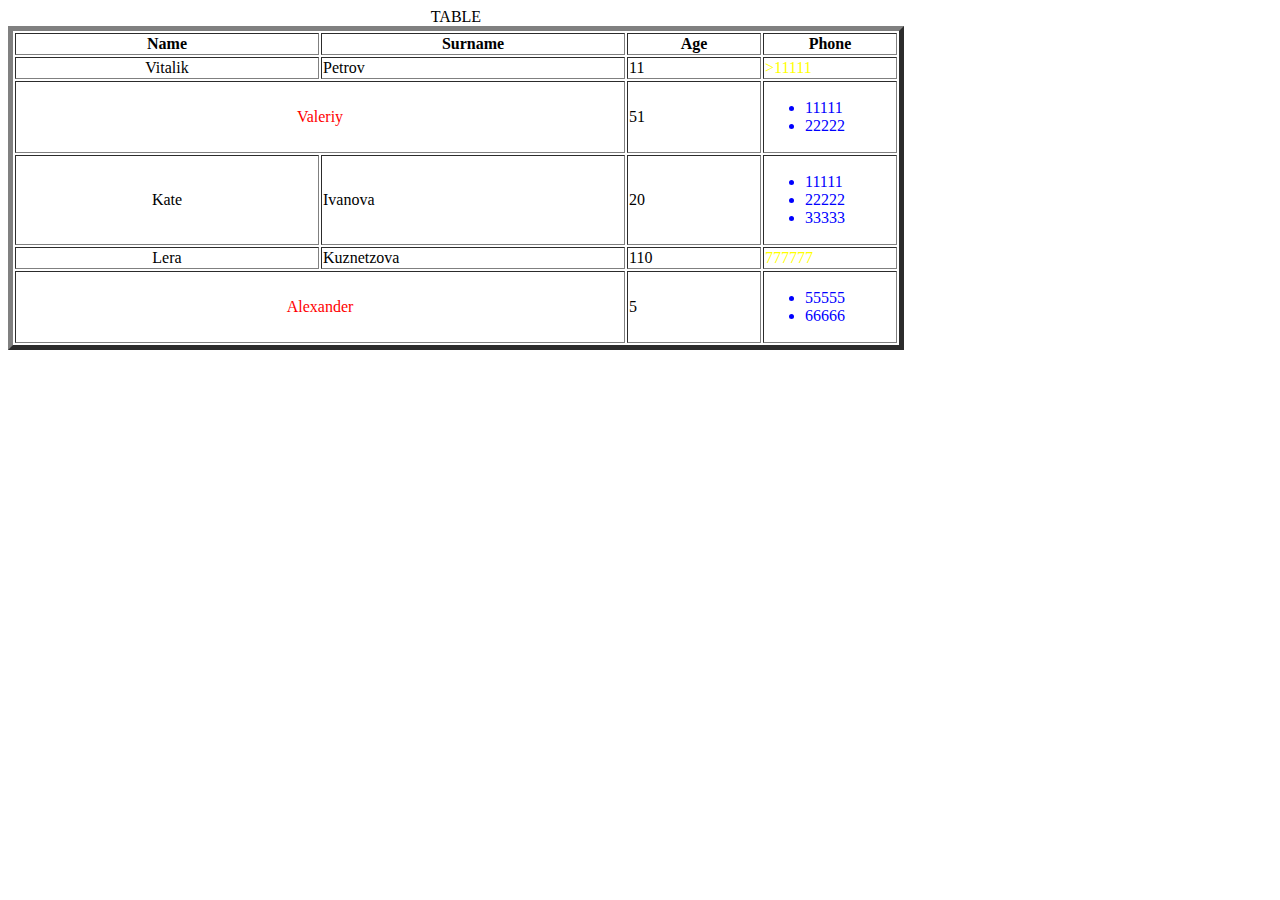
<file: index.html>
<!DOCTYPE html>
<html lang="en">
<head>
    <meta charset="UTF-8">
    <link rel="stylesheet" type="text/css" href="2.css">
    <title>My Site</title>

</head>
<body>
<table border ="5">
    <caption>TABLE</caption>
    <thead>
    <tr>
        <th width="300">Name</th>
        <th width="300">Surname</th>
        <th width="130">Age</th>
        <th width="130">Phone</th>
    </tr>
    </thead>



    <tbody>



    <tr >
        <td align="center">Vitalik</td>
        <td>Petrov</td>
        <td>11</td>
        <td style="color: yellow">>11111</td>
    </tr>

    <tr>
        <td style="color: red" colspan="2" align="center">Valeriy</td>
        <td>51</td>
        <td>
            <ul>
                <li>11111</li>
                <li>22222</li>
            </ul>
        </td>



    <tr>


        <td align="center">Kate</td>
        <td>Ivanova</td>
        <td>20</td>
        <td>
            <ul >
                <li>11111</li>
                <li>22222</li>
                <li>33333</li>
            </ul></td>

    </tr>


    <tr>


        <td align="center">Lera</td>
        <td>Kuznetzova</td>
        <td>110</td>
        <td style="color: yellow">777777</td>

    </tr>


    <tr>
        <td style="color: red" colspan="2" align="center">Alexander</td>
        <td>5</td>
        <td>
            <ul>
                <li>55555</li>
                <li>66666</li>
            </ul>
        </td>


    </tr>




    </tbody>








</table>
</body>
</html>
</file>
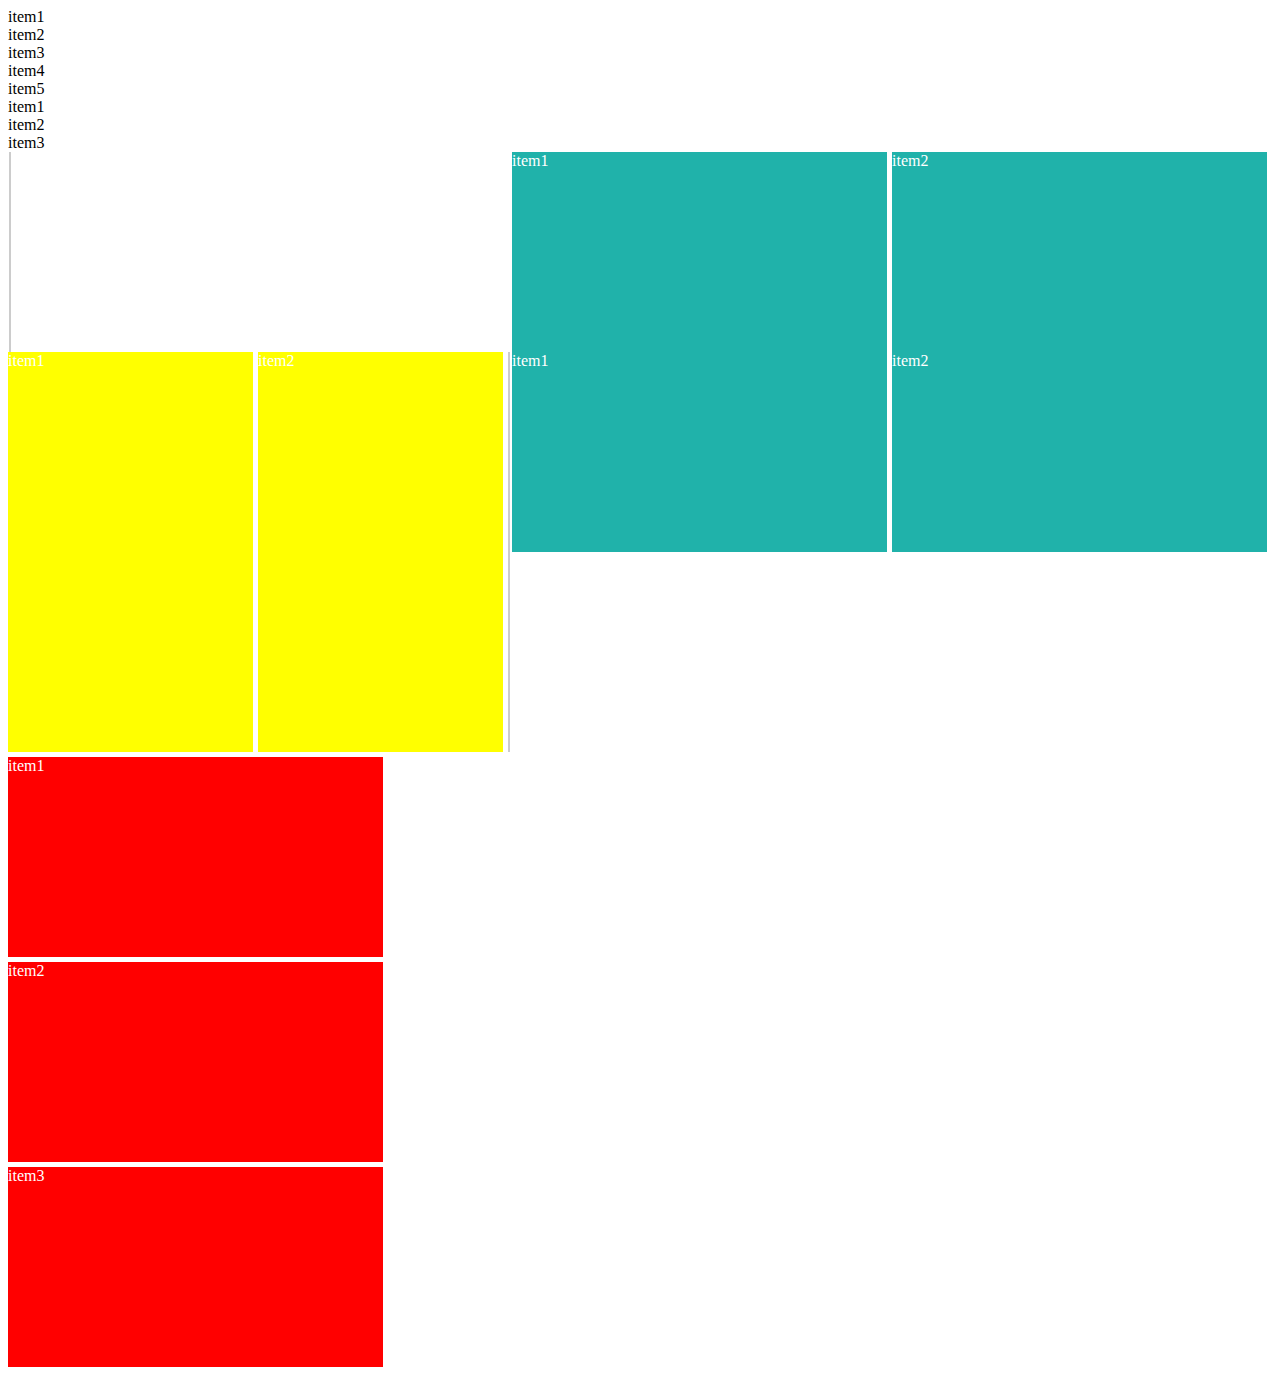
<file: 2domashka.html>
<!DOCTYPE html>
<html lang="en">
<head>
    <meta charset="UTF-8">
    <link rel="stylesheet" type="text/css" href="2domashkacss.css">
    <title>Titlee</title>
</head>
<body>
<div class="my-flex-container-blue">
    <div class="my-flex-block-blue">item1</div>
    <div class="my-flex-block-blue">item2</div>
    <div class="my-flex-block-blue">item3</div>
    <div class="my-flex-block-blue">item4</div>
    <div class="my-flex-block-blue">item5</div>
</div>




<div class="my-flex-container">
    <div class="my-flex-container-purple">
        <div class="my-flex-block-purple">item1</div>
        <div class="my-flex-block-purple">item2</div>
        <div class="my-flex-block-purple">item3</div>


        <div class="my-flex-container-green">
            <div class="my-flex-block-green">item1</div>
            <div class="my-flex-block-green">item2</div>

        </div>

        <div class="my-flex-container-yellow">
            <div class="my-flex-block-yellow">item1</div>
            <div class="my-flex-block-yellow">item2</div>

            <div class="my-flex-container-green2">
                <div class="my-flex-block-green2">item1</div>
                <div class="my-flex-block-green2">item2</div>



            </div>

        </div>


    </div>


    <div class="my-flex-container-red">
        <div class="my-flex-block-red" >item1</div>
        <div class="my-flex-block-red">item2</div>
        <div class="my-flex-block-red">item3</div>
    </div>





</div>






</body>
</html>
</file>
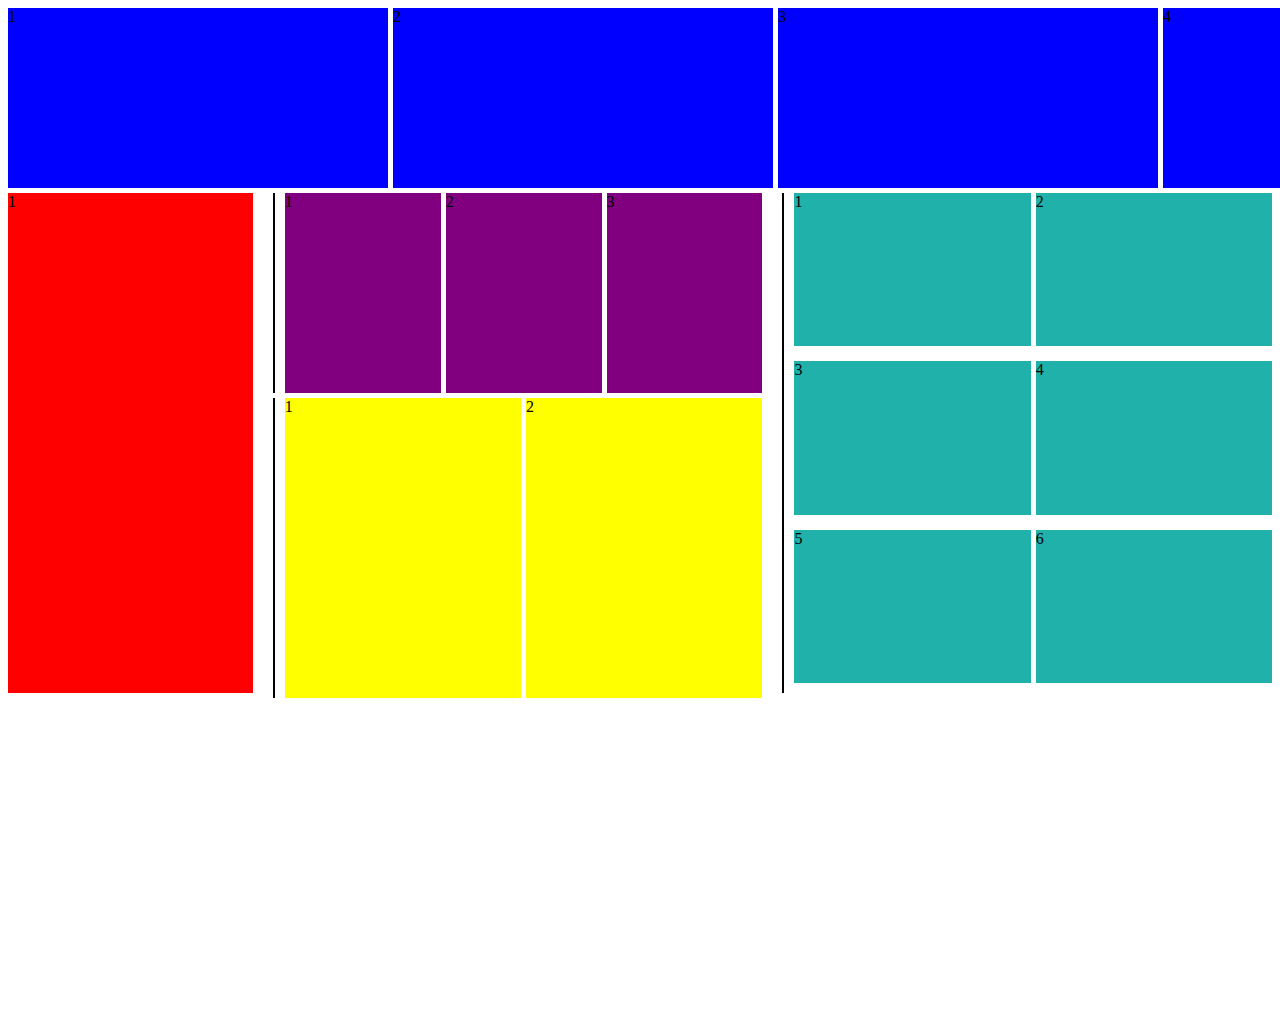
<file: 3dz.html>
<!DOCTYPE html>
<html lang="en">
<head>
    <meta charset="UTF-8">
    <link rel="stylesheet" type="text/css" href="3dz.css">
    <title>3dz</title>
</head>
<body>

<div class="grid-container-blue">
    <div class="blue">1</div>
    <div class="blue">2</div>
    <div class="blue">3</div>
    <div class="blue">4</div>
    <div class="blue">5</div></div>



<div class="big-container">

 <div class="grid-container-red">
     <div class="red">1</div>
     <div class="red">2</div>
     <div class="red">3</div>
     <div class="red">4</div>
     <div class="red">5</div>
     <div class="red">6</div>
 </div>


       <div class="grid-container-purple-yellow">

     <div class="grid-container-purple">
         <div class="purple">1</div>
         <div class="purple">2</div>
         <div class="purple">3</div>
     </div>
    <div class="grid-container-yellow">
        <div class="yellow">1</div>
        <div class="yellow">2</div>
    </div>

       </div>

<div class="grid-container-green">
    <div class="green">1</div>
    <div class="green">2</div>
    <div class="green">3</div>
    <div class="green">4</div>
    <div class="green">5</div>
    <div class="green">6</div>
</div>





</div>






</body>
</html>
</file>
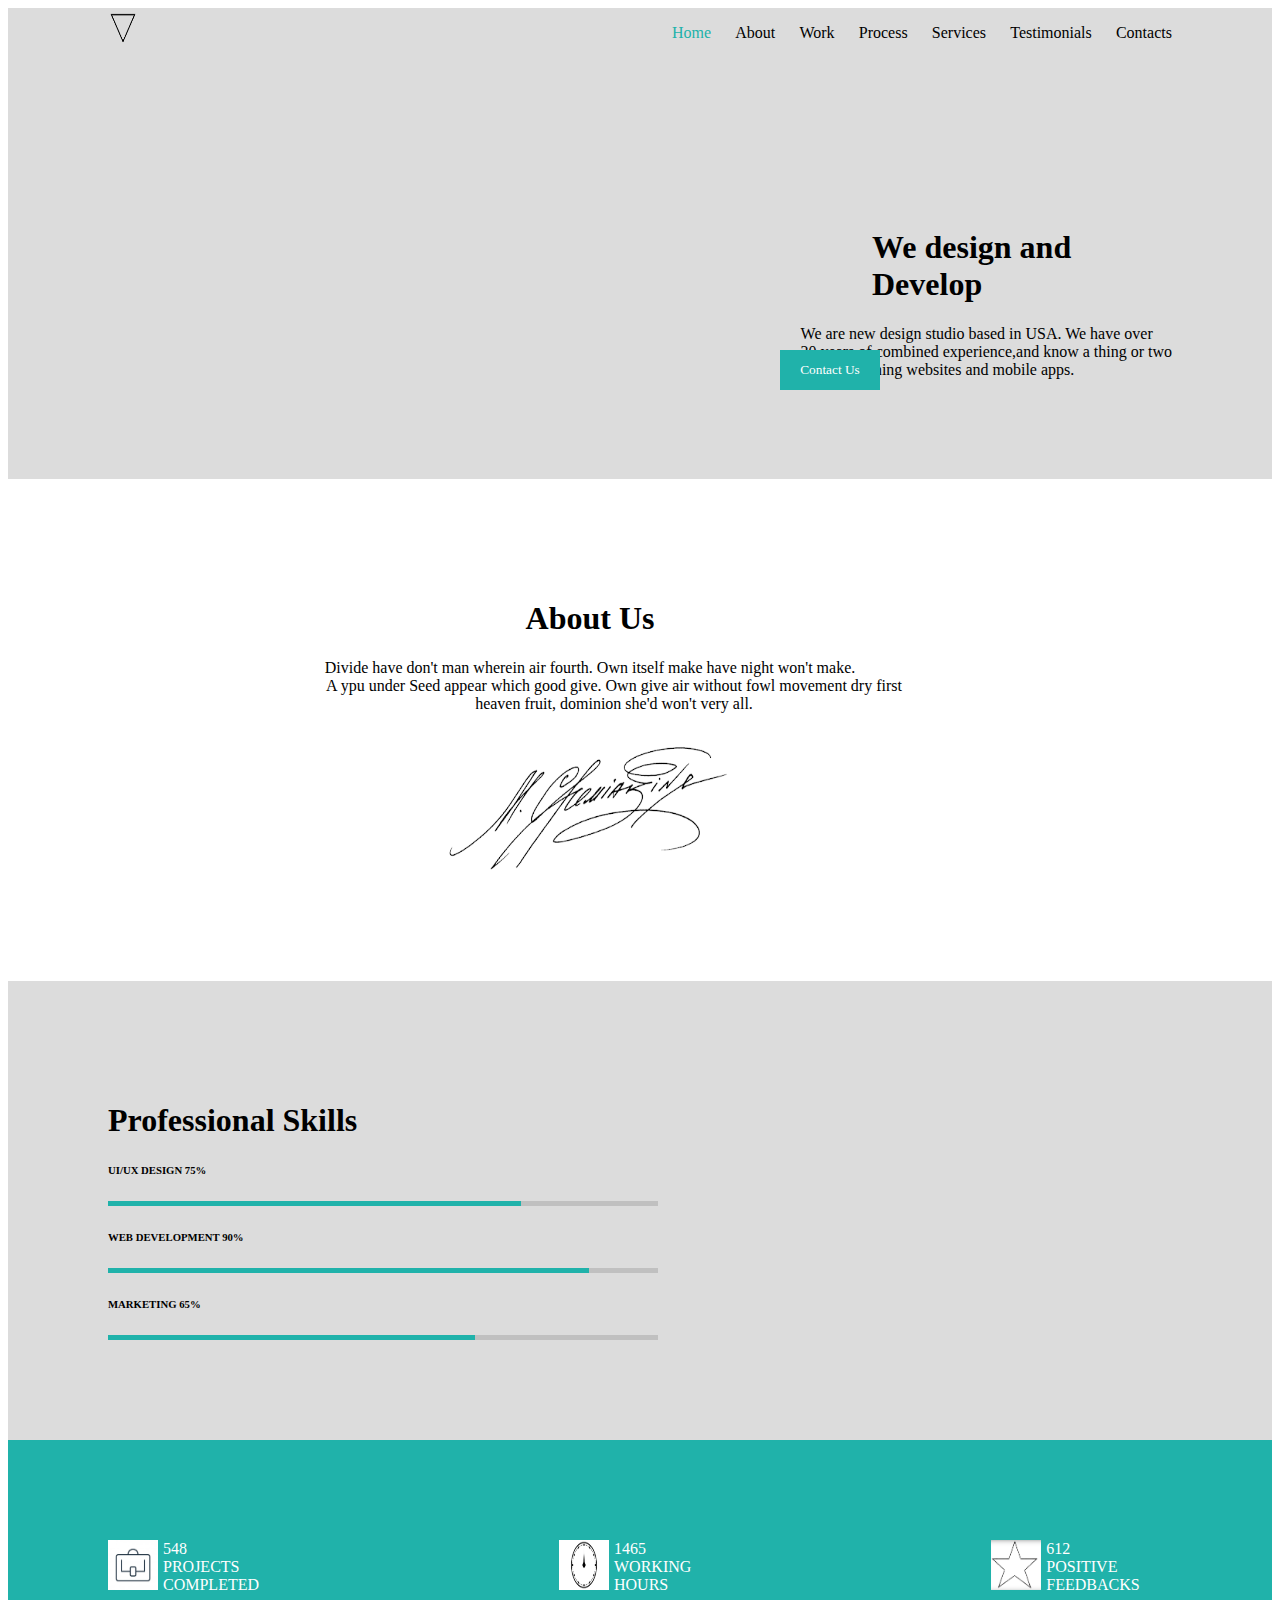
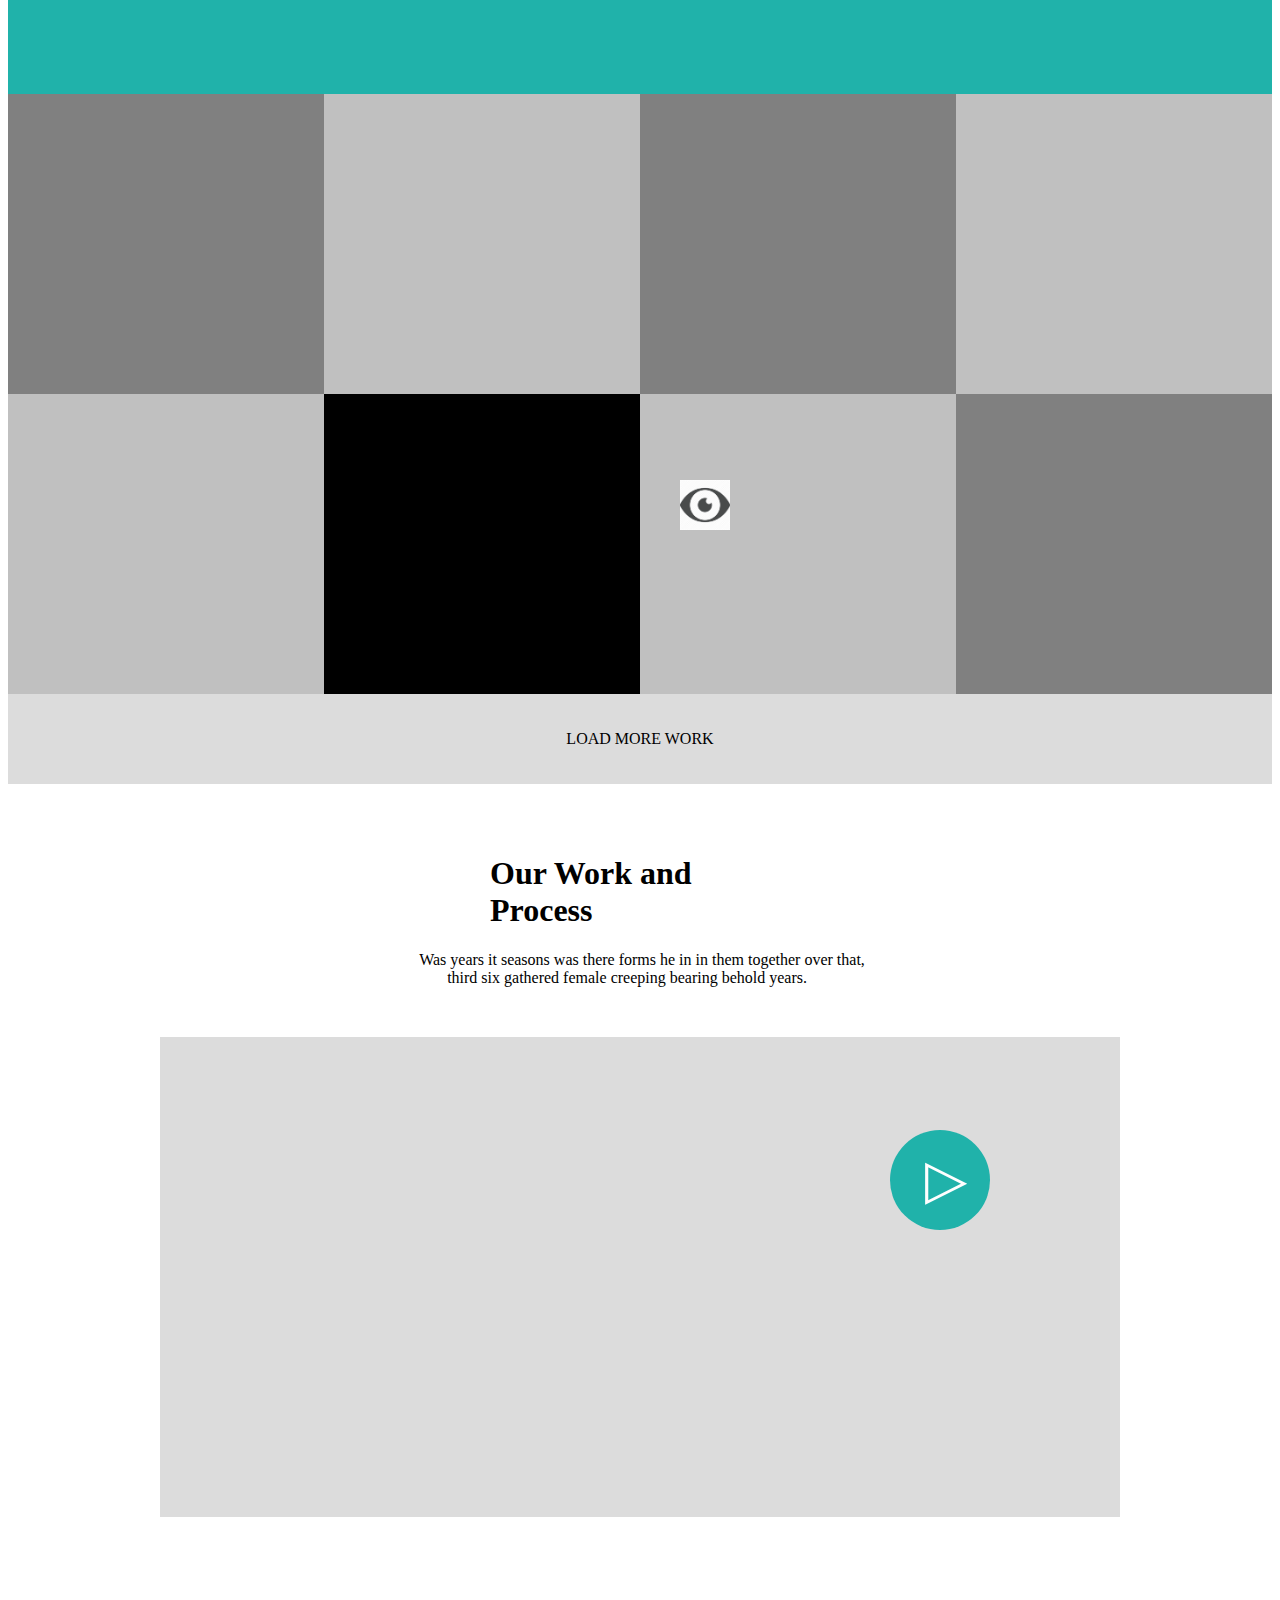
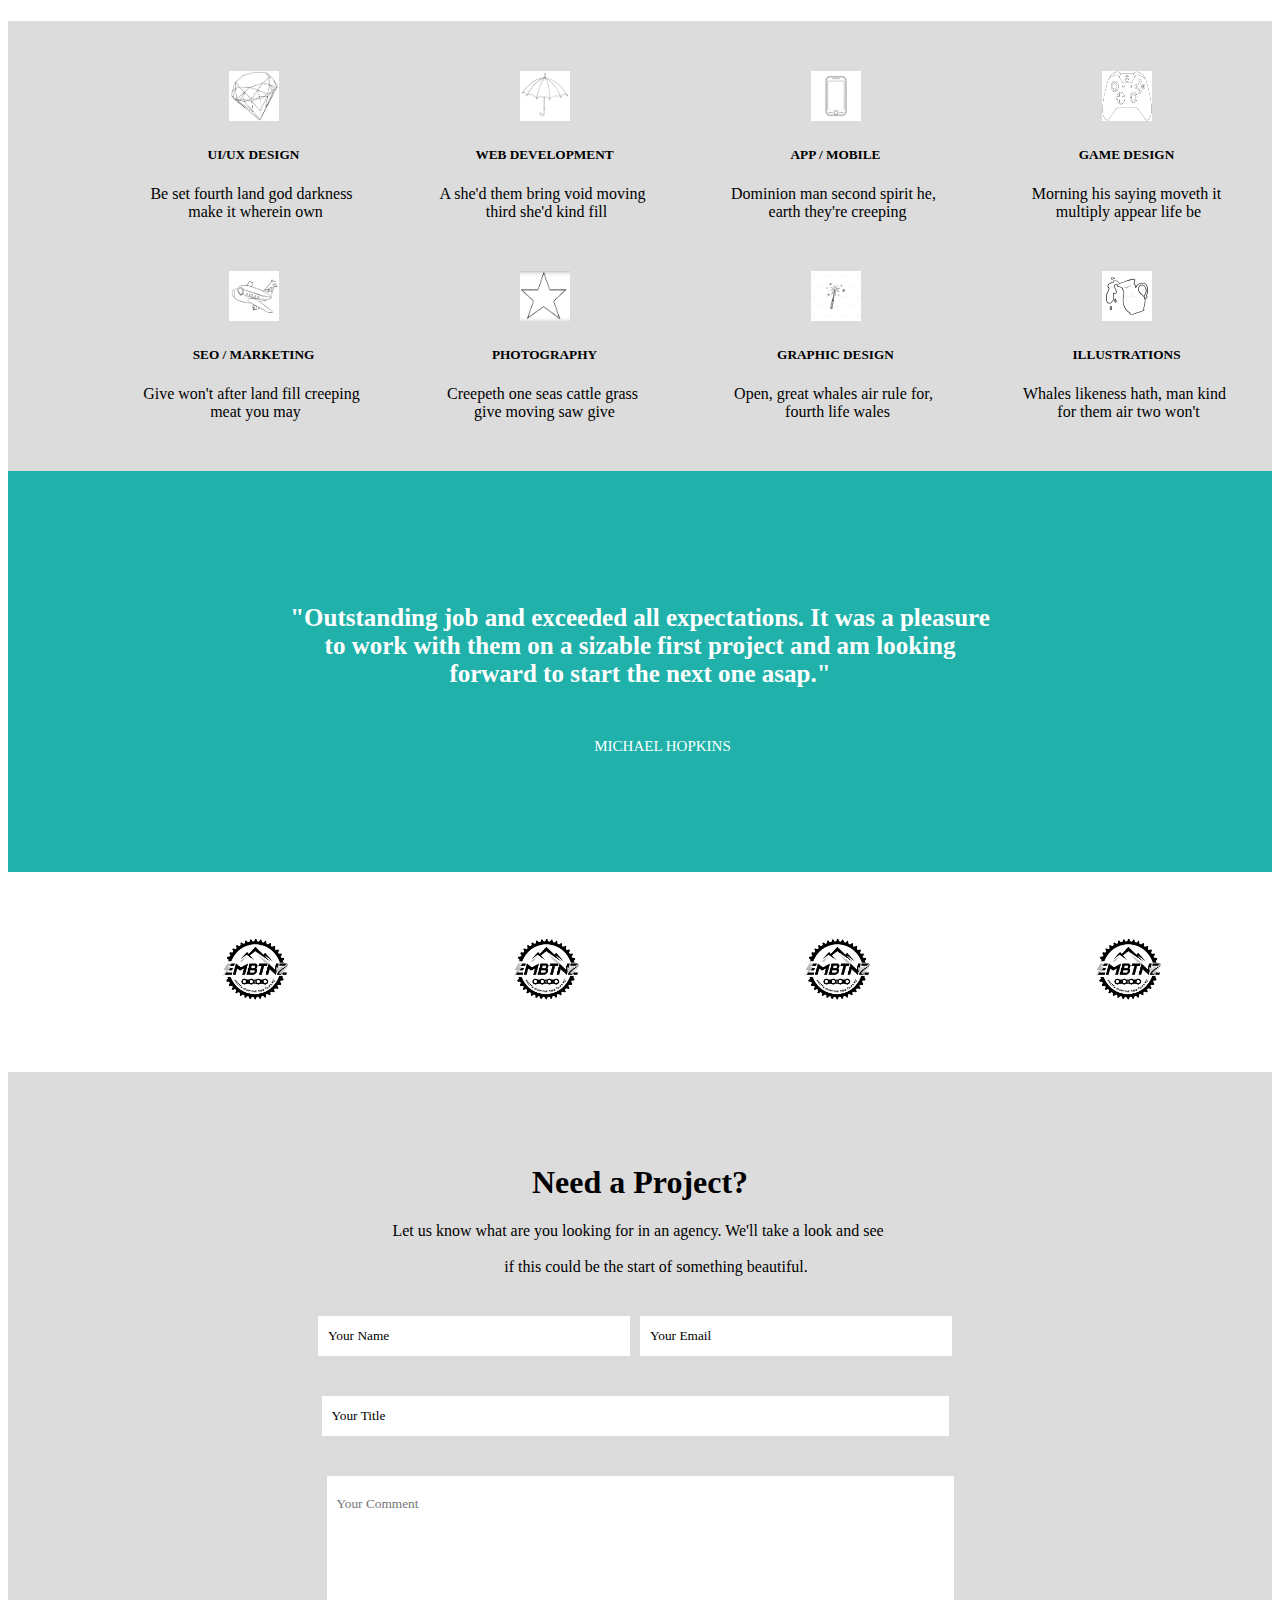
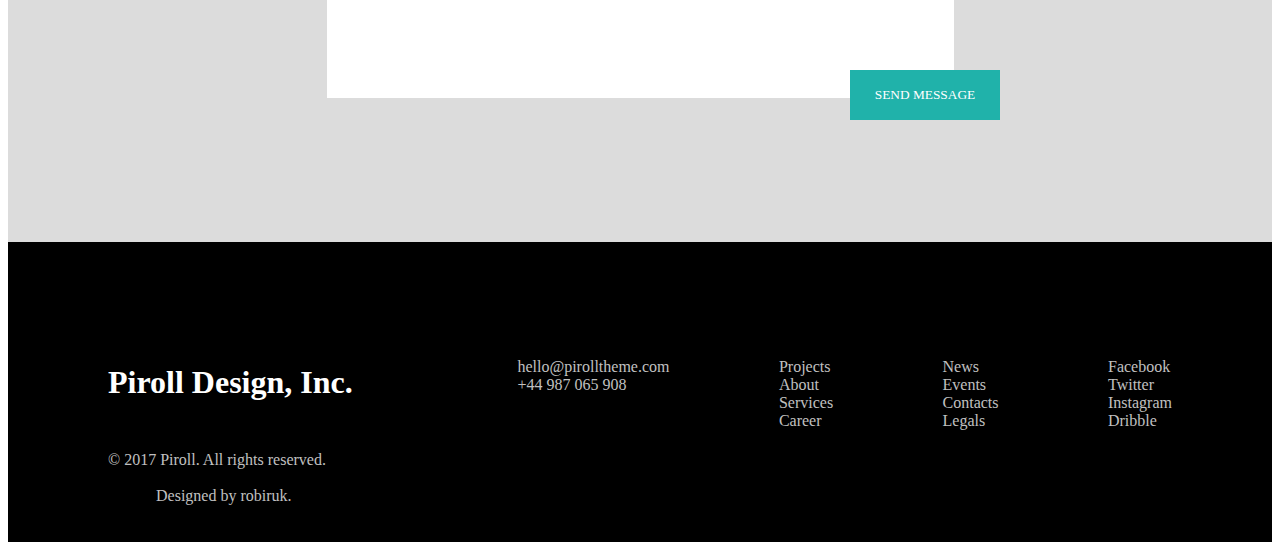
<file: project_1/project_1.html>
<!DOCTYPE html>
<html lang="en">
<head>
    <meta charset="UTF-8">
    <link rel="stylesheet" type="text/css" href="project_1.css">
    <title>Title</title>
</head>
<body>

<header>


    <section class="container">
        <section><img src="treugolnik2.png" class="triangle"></section>
        <nav>
            <ul class="navigation">
                <li>
                    <a class="Home">Home</a>
                </li>

                <li>
                    <a>About</a>
                </li>

                <li>
                    <a>Work</a>
                </li>

                <li>
                    <a>Process</a>
                </li>

                <li>
                    <a>Services</a>
                </li>

                <li>
                    <a>Testimonials</a>
                </li>

                <li>
                    <a>Contacts</a>
                </li>

            </ul>
        </nav>
    </section>

<section class="container-2">
    <h1 align="left">We design and Develop</h1>
    <span>        We are new design studio based in USA. We have over
        20 years of combined experience,and know a thing or two
        about designing websites and mobile apps.</span>
    <button class="contact-button">Contact Us</button>

</section>


</header>


<main>
    <section class="container-3">
        <h1 align="center">About Us</h1>
        <span>Divide have don't man wherein air fourth. Own itself make have night won't make.
            A ypu under Seed appear which good give. Own give air without fowl movement dry first
            heaven fruit, dominion she'd won't very all.
        </span>
        <img src="sign.png" class="sign">
    </section>



    <section class="container-4">
        <h1>Professional Skills</h1>
        <h6>UI/UX DESIGN 75%</h6>
        <section class="grid-container-line">
            <div class="block1"></div>
            <div class="block2"></div>

        </section>

        <h6>WEB DEVELOPMENT 90%</h6>
        <section class="grid-container-line-2">
            <div class="block1"></div>
            <div class="block2"></div>
            </section>

        <h6>MARKETING 65%</h6>
        <section class="grid-container-line-3">
            <div class="block1"></div>
            <div class="block2"></div>
        </section>
    </section>



    <section class="container-5">
        <img src="bag3.jpg" class="bag">
        <section class="flex-bag">
        <span class="inscription">548</span>
        <span class="inscription-2">PROJECTS COMPLETED</span>
        </section>


        <img src="watch2.jpg" class="watch">
        <section class="flex-watch">
            <span class="inscription">1465</span>
            <span class="inscription-2">WORKING HOURS</span>
        </section>

        <img src="star.png" class="star">
        <section class="flex-star">
            <span class="inscription">612</span>
            <span class="inscription-2">POSITIVE FEEDBACKS</span>
        </section>

        <img src="heart.png" class="heart">
        <section class="flex-heart">
            <span class="inscription">735</span>
            <span class="inscription-2">HAPPY CLIENTS</span>
        </section>
    </section>



    <section class="grid-container-chess">
        <div class="grey"></div>
        <div class="silver"></div>
        <div class="grey"></div>
        <div class="silver"></div>
        <div class="silver"></div>
        <div class="black"> <img src="eye2.png" class="eye"></div>
        <div class="silver"></div>
        <div class="grey"></div>
    </section>



    <section class="load-more-work">
        <span>LOAD MORE WORK</span>
    </section>


    <section class="container-6">
        <h1 align="left">Our Work and Process</h1>
        <span> Was years it seasons was there forms he in in them together over that,
        third six gathered female creeping bearing behold years.</span>
    </section>


    <section class="container-7">
        <section class="video-player">
            <img src="gainsboro.png" width="960px" height="480px" >
            <div class="round"></div>


        </section>
    </section>

    <section class="container-8">
        <div class="picture">
            <img  width="50px" height="50px" src="diamond.jpg">
            <h5>UI/UX DESIGN</h5>
            <span>Be set fourth land god darkness <br> make it wherein own</span>
        </div>

        <div class="picture">
            <img  width="50px" height="50px" src="umbrella.jpg">
            <h5>WEB DEVELOPMENT</h5>
            <span>A she'd them bring void moving <br> third she'd kind fill</span>
        </div>

        <div class="picture">
            <img  width="50px" height="50px" src="phone2.jpg">
            <h5>APP / MOBILE</h5>
            <span>Dominion man second spirit he, <br> earth they're creeping</span>
        </div>

        <div class="picture">
            <img  width="50px" height="50px" src="game2.png">
            <h5>GAME DESIGN</h5>
            <span>Morning his saying moveth it<br> multiply appear life be</span>
        </div>

        <div class="picture">
            <img  width="50px" height="50px" src="plane.jpg">
            <h5>SEO / MARKETING</h5>
            <span>Give won't after land fill creeping <br> meat you may</span>
        </div>

        <div class="picture">
            <img  width="50px" height="50px" src="star.png">
            <h5>PHOTOGRAPHY</h5>
            <span>Creepeth one seas cattle grass <br> give moving saw give </span>
        </div>

        <div class="picture">
            <img  width="50px" height="50px" src="stick.jpg">
            <h5>GRAPHIC DESIGN</h5>
            <span>Open, great whales air rule for, <br> fourth life wales</span>
        </div>

        <div class="picture">
            <img  width="50px" height="50px" src="cup.jpg">
            <h5>ILLUSTRATIONS</h5>
            <span>Whales likeness hath, man kind <br> for them air two won't</span>
        </div>

    </section>


    <section class="container-9">
        <h4>"Outstanding job and exceeded all expectations. It was  a pleasure <br>
        to work with them on a sizable first project and am looking <br>
        forward to start the next one asap."</h4>

        <span class="text" >
            MICHAEL HOPKINS
        </span>
    </section>

    <section class="container-10">
        <img width="100px" height="100px" src="bike.jpg">
        <img width="100px" height="100px" src="bike.jpg">
        <img width="100px" height="100px" src="bike.jpg">
        <img width="100px" height="100px" src="bike.jpg">
    </section>
</main>



<footer>

    <section class="container-11">
        <section class="head-text"><h1>Need a Project?</h1>
            <span>Let us know what are you looking for in an agency. We'll take a look and see <br>
        if this could be the start of something beautiful.</span>
        </section>

        <section class="input">
            <input class="Name" value="Your Name">
            <input class="Email" value="Your Email">
        </section>

        <section class="input-title">
            <input class="title" value="Your Title">
        </section>

        <section class="input-comment">
            <textarea class="comment" placeholder="Your Comment"></textarea>
        </section>


        <button class="send-button">SEND MESSAGE</button>
    </section>



    <section class="last-block">
        <section >
            <h1 class="h">Piroll Design, Inc.</h1>
             <span class="a">© 2017 Piroll. All rights reserved. <br>
            Designed by robiruk.</span>
    </section>



        <ul class="list-footer">
            <li><span class="a">hello@pirolltheme.com</span></li>
            <li><span class="a">+44 987 065 908</span></li>
        </ul>

        <ul class="list-footer">
            <li><span class="a" >Projects</span></li>
            <li><span class="a">About</span></li>
            <li><span class="a">Services</span></li>
            <li><span class="a">Career</span></li>
        </ul>


        <ul class="list-footer">
            <li><span class="a">News</span></li>
            <li><span class="a">Events</span></li>
            <li><span class="a">Contacts</span></li>
            <li><span class="a">Legals</span></li>
        </ul>


        <ul class="list-footer">
            <li><span class="a">Facebook</span></li>
            <li><span class="a">Twitter</span></li>
            <li><span class="a">Instagram</span></li>
            <li><span class="a">Dribble</span></li>
        </ul>








    </section>



</footer>




</body>
</html>
</file>
<file: 2.css>
ul{
    color:blue;
}
</file>
<file: 2domashkacss.css>
.my-flex-block-red{

    width: 375px;
    height: 200px;
    background: red;
    color: white;
    margin-right: 20px;
    margin-top: 5px;
}






my-flex-container-red{
    display:flex;
    flex-direction: column;


}


.my-flex-block-yellow{

    width: 363px;
    height: 400px;
    background: yellow;
    color: white;
    margin-right: 5px;

}

.my-flex-container-yellow{
    display:flex;



}

.my-flex-block-green{


    width: 375px;
    height: 200px;
    background: lightseagreen;
    color: white;
    margin-right: 5px;
}

.my-flex-container-green{
    display:flex;
    justify-content: flex-end;
   margin-left: 1px;
    border-left: 2px solid #ccc; /* Параметры линии */
    padding-left: 2px; /* Расстояние от линии до текста */

}




.my-flex-block-green2{


    width: 375px;
    height: 200px;
    background: lightseagreen;
    color: white;
    margin-right: 5px;


}

.my-flex-container-green2{
    display:flex;
    justify-content: flex-end;


    border-left: 2px solid #ccc; /* Параметры линии */
    padding-left: 2px; /* Расстояние от линии до текста */




}



.my-flex-block-green3{
    width: 365px;
    height: 200px;
    background: lightseagreen;
    color: white;
    margin-right: 5px;
}

.my-flex-container-green3{
    display:flex;
    flex-direction: column;
    margin-left: 5px;


}
</file>
<file: 3dz.css>
.grid-container-blue {
    display: grid;
    height: 180px;
    grid-template-columns: 1fr 1fr 1fr 1fr 1fr;
    grid-column-gap: 5px;
    grid-row-gap: 5px;
}
.blue{
    background-color: blue;
    width:380px;
}



.big-container{
    display:grid;
    grid-template-columns: 1fr 2fr 2fr ;
    grid-column-gap: 20px;

}


.grid-container-red{
    display: grid;
    height:500px;
    margin-top:5px;
    grid-template-rows: 1fr 3fr 3fr 3fr 3fr 3fr;
    grid-row-gap: 5px;
    overflow-y: scroll;


}
.red{
    background-color: red;
    width:380px;
    height:500px;


}



.grid-container-purple-yellow{
    display: grid;
    grid-template-rows: 1fr 3fr;
    grid-row-gap: 5px;

}


.grid-container-purple{
    display: grid;
    height: 200px;
    grid-template-columns: 1fr 1fr 1fr;
    grid-row-gap: 5px;
    grid-column-gap: 5px;
    margin-top:5px;
    border-left: 2px solid black;
    padding-left: 10px;


}
.purple{
    background-color: purple;
}
.grid-container-yellow{
    display: grid;
    height:300px;
    grid-template-columns: 1fr 1fr;
    grid-column-gap: 5px;
    border-left: 2px solid black;
    padding-left: 10px;

}

.yellow{
    background-color: yellow;
}


.grid-container-green{
    display:grid;
    height:500px;
    grid-template-columns: 1fr 1fr;
    grid-template-rows: 1fr 1fr 1fr;
    grid-column-gap: 5px;
    grid-row-gap: 5px;
    margin-top:5px;
    border-left: 2px solid black;
    padding-left: 10px;
}

.green{
    background-color: lightseagreen;
    margin-bottom: 10px;



}
</file>
<file: project_1/project_1.css>
.container{

    display: flex;
    justify-content: space-between ;
    padding-right: 100px;
    background-color: gainsboro;
    font-family:"Century Gothic";


}
.navigation{
    display:flex;
    list-style-type: none;
    justify-content:space-between;
    width: 500px;
}

.triangle{
    width: 30px;
    height: 30px;
    padding-left: 100px;
    padding-top: 5px;
}

.Home{
    color:lightseagreen;
}
.container-2{
    display:flex;
    flex-direction: column;
    align-items: flex-end;
    text-align:left;
    padding-top: 150px;
    padding-right: 100px;
    padding-bottom: 100px;
    background-color: gainsboro;
    font-family:"Century Gothic";

}
span{
    white-space: pre-wrap;
}
h1{
    width:300px;
}
.contact-button{

    width: 100px;
    height: 40px;
    background-color: lightseagreen;
    border:lightseagreen;
    position: absolute;
    right: 400px;
    top: 350px;
    color: white;
    font-family:"Century Gothic";
}

.container-3{
    display:flex;
    flex-direction: column;
    align-items: center;
    text-align:center;
    padding-top: 100px;
    padding-right: 100px;
    padding-bottom: 100px;
    font-family:"Century Gothic";

}
.sign{
    width: 300px;
    height: 150px;
}

.container-4{
    padding-left: 100px;
    padding-top: 100px;
    padding-bottom: 100px;
    background-color: gainsboro;
    font-family:"Century Gothic";


}




.grid-container-line {
    display: grid;
    height: 5px;
    width: 550px;
    grid-template-areas:
            "line line line silver ";
}

.block1 {
    grid-area: line;
    background-color: lightseagreen;
}

.block2 {
    grid-area: silver;
    background-color: silver;

}




.grid-container-line-2 {
    display: grid;
    height: 5px;
    width: 550px;
    grid-template-areas:
            "line line line line line line line silver  ";
}



.grid-container-line-3 {
    display: grid;
    height: 5px;
    width: 550px;
    grid-template-areas:
            "line line line line silver silver  ";
}

.container-5{
    display: flex;
    padding-left:100px;
    padding-top: 100px;
    padding-bottom: 100px;
    background-color: lightseagreen;
    font-family:"Century Gothic";
}

.bag{

    width:50px;
    height:50px;
}
.flex-bag{
    display:flex;
    flex-direction: column;
    justify-content: center;
    padding-left: 5px;

}
.inscription-2{
    color: white;
}
.inscription{
    color: white;
}

.watch{

    width:50px;
    height:50px;
    padding-left: 300px;
}

.flex-watch{
    display:flex;
    flex-direction: column;
    justify-content: center;
    padding-left: 5px;

}

.star{

    width:50px;
    height:50px;
    padding-left: 300px;
}

.flex-star{
    display:flex;
    flex-direction: column;
    justify-content: center;
    padding-left: 5px;

}

.heart{

    width:50px;
    height:50px;
    padding-left: 300px;
}

.flex-heart{
    display:flex;
    flex-direction: column;
    justify-content: center;
    padding-left: 5px;

}

.grid-container-chess{
    display:grid;
    height: 600px;
    grid-template-columns: repeat(4,1fr) ;
    grid-template-rows: 1fr 1fr;

}

.grey{
    background-color: grey;

}

.silver{
    background-color:silver;
}
.black{
    background-color: black;


}
.eye{
    width: 50px;
    height: 50px;
    position: absolute;
   left: 680px;
    top: 2080px;

}

.load-more-work{
    display: flex;
    justify-content: center;
    align-items: center;
    font-family:"Century Gothic";
    height: 90px;
    background-color: gainsboro;

}

.container-6{
    display: flex;
    flex-direction: column;
    justify-content: center;
    align-items: center;
    font-family:"Century Gothic";
    padding-top: 50px;
}

.container-7 {
    display: flex;
    justify-content: center;
    padding-top: 50px;
}


.container-8{
    height: 400px;
    display: grid;
    grid-template-columns: repeat(4,1fr);
    grid-template-rows:1fr 1fr ;
    margin-top: 100px;
    text-align: center;
    font-family:"Century Gothic";
    background-color: gainsboro;
    padding-top: 50px;
    padding-left: 100px;

}
.diamond{
    padding-top: 5px;
}

.round{
    width: 100px;
    height: 100px;
    border-radius: 50px;
    position: absolute;
    background-color: lightseagreen;
    top: 2730px;
    left: 890px;
}

.round::after{
    content: "\25B7";
    font-size: 55px;
    position: absolute;
    top:17px;
    right: 23px;
    color: white;

}

.container-9{
    display: flex;
    flex-direction: column;
    background-color: lightseagreen;
    font-family: "Century Gothic";
    color: white;
    justify-content: center;
    align-items: center;
    text-align: center;
    padding-top: 100px;
    padding-bottom: 100px;
    font-size: 25px;


}

.text{
    font-size: 15px;
}
.container-10{
    padding-left: 100px;
    display: flex;
    justify-content: space-around;
    padding-top: 50px;
    padding-bottom: 50px;
}

.container-11{

    background-color:gainsboro;
    font-family: "Century Gothic";
    padding-top: 70px;
    height: 700px;

}

.head-text{
    display: flex;
    flex-direction: column;
    justify-content: center;
    align-items: center;
    text-align: center;
}

.input{
    display: flex;
    justify-content: center;
    padding-top: 40px;
    height: 40px;


}
.Name{
    width: 300px ;
    border: none;
   margin-right: 10px;
    font-family: "Century Gothic";
    padding-left: 10px;
}
.Email{
    width: 300px ;
    border: none;
    margin-right: 10px;
    font-family: "Century Gothic";
    padding-left: 10px;
}


.input-title{
    display: flex;
    justify-content: center;
    padding-top: 40px;
    height: 40px;
}


.title{
    width: 615px ;
    border: none;
    margin-right: 10px;
    font-family: "Century Gothic";
    padding-left: 10px;

}

.input-comment{
    display: flex;
    justify-content: center;

    padding-top: 40px;
    height: 200px;
}


.comment{
    border: none;
    padding-top: 20px;
    padding-left: 10px;
    width:615px;
    height:200px;
    resize: none;
    font-family: "Century Gothic";

}

.send-button{
    background-color: lightseagreen;
    font-family: "Century Gothic";
    width: 150px;
    height: 50px;
    border:lightseagreen;
    position: absolute;
    top: 4870px;
    left: 850px;
    color: white;
    text-align: center;
}

.last-block{
    height: 200px;
    background-color: black;
    display: flex;
    justify-content: space-between;
    color: white;
    padding-left: 100px;
    padding-right: 100px;
    padding-top: 100px;
    font-family: "Century Gothic";

}

.h{
    margin-bottom: 50px;
}

.a{
    color: silver;
}
.list-footer{
    list-style-type: none;

}
</file>
